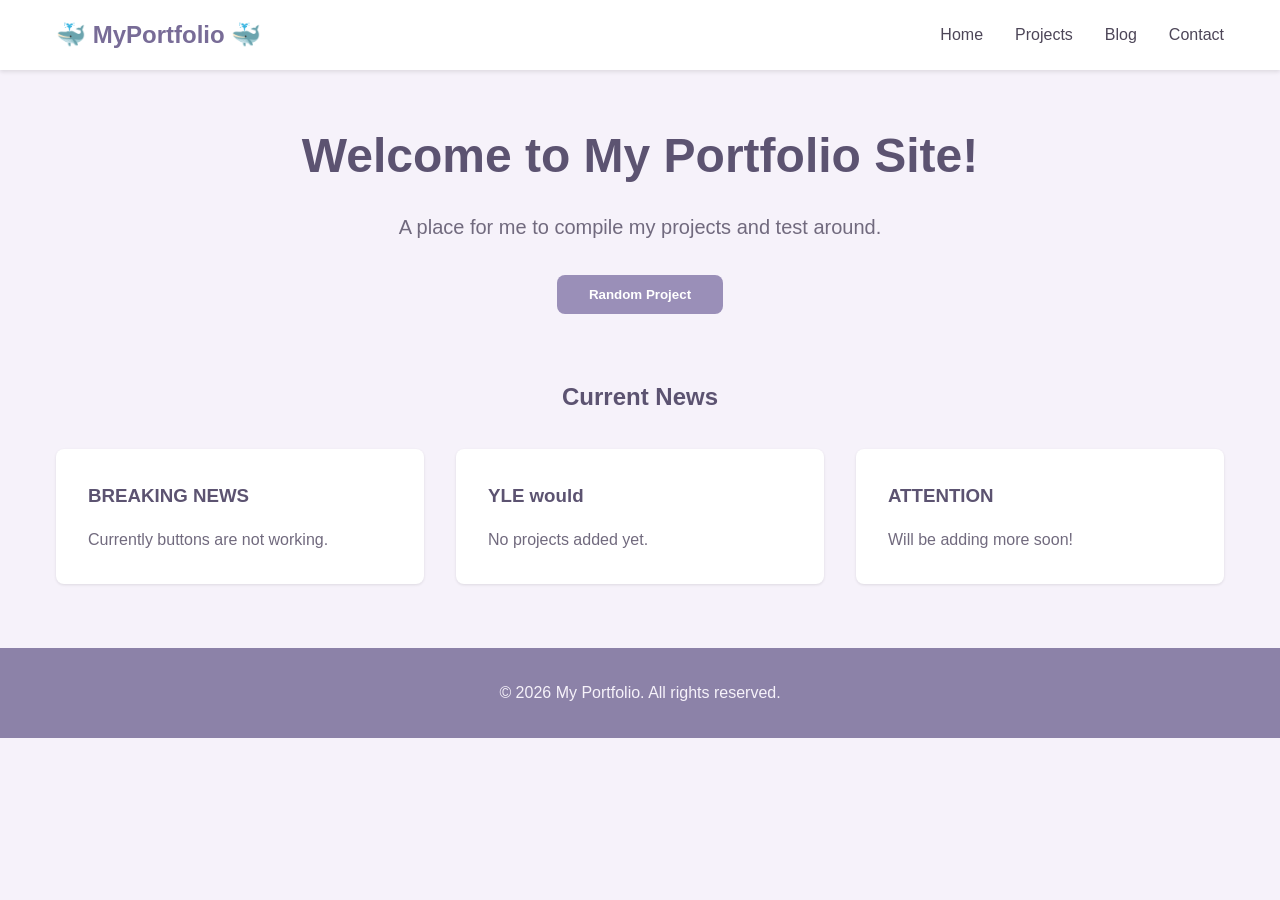
<file: index.html>
<!DOCTYPE html>
<html lang="en">
<head>
    <meta charset="UTF-8">
    <meta name="viewport" content="width=device-width, initial-scale=1.0">
    <title>My Website</title>
    
    <!-- This will be moved to a separate CSS file -->
    <style>
        * {    
            margin: 0;
            padding: 0;
            box-sizing: border-box;
        }

        body {
            cursor: url('kissa_cursor_52_1.png') 16 16, auto;
            font-family: -apple-system, BlinkMacSystemFont, 'Segoe UI', Roboto, Oxygen, Ubuntu, Cantarell, sans-serif;
            line-height: 1.6;
            color: #3F3A47;
            background: #F6F2FA;
        }

        header {
            background: #FFFFFF;
            padding: 1rem 0;
            box-shadow: 0 2px 4px rgba(0, 0, 0, 0.1);
            position: sticky;
            top: 0;
            z-index: 100;
        }

        nav {
            max-width: 1200px;
            margin: 0 auto;
            padding: 0 1rem;
            display: flex;
            justify-content: space-between;
            align-items: center;
            cursor: url('kissa_cursor_52_2.png') 16 16, auto;
        }

        .logo {
            font-size: 1.5rem;
            font-weight: 700;
            color: #786C97;
        }

        .nav-links {
            display: flex;
            gap: 2rem;
            list-style: none;
            cursor: url('kissa_cursor_52_2.png') 16 16, auto;
        }

        .nav-links a {
            text-decoration: none;
            color: #4D4658;
            font-weight: 500;
            transition: color 0.3s ease;
            cursor: url('kissa_cursor_52_2.png') 16 16, auto;
        }

        .nav-links a:hover {
            color: #A09ABC;
            cursor: url('kissa_cursor_52_2.png') 16 16, auto;
        }

        main {
            max-width: 1200px;
            margin: 3rem auto;
            padding: 0 1rem;
        }

        .hero {
            text-align: center;
            margin-bottom: 4rem;
        }

        .hero h1 {
            font-size: 3rem;
            margin-bottom: 1rem;
            color: #5C5371;
        }

        .hero p {
            font-size: 1.25rem;
            color: #716A7E;
            margin-bottom: 2rem;
        }

        .btn {
            display: inline-block;
            padding: 0.75rem 2rem;
            background: #9A8FB8;
            color: white;
            text-decoration: none;
            border-radius: 0.5rem;
            font-weight: 600;
            transition: background 0.3s ease;
            border: none;
            cursor: url('kissa_cursor_52_2.png') 16 16, auto;
        }

        .btn:hover {
            background: #B6A6CA;
        }

        .grid {
            display: grid;
            grid-template-columns: repeat(auto-fit, minmax(300px, 1fr));
            gap: 2rem;
            margin-bottom: 3rem;
        }

        .card {
            background: #FFFFFF;
            padding: 2rem;
            border-radius: 0.5rem;
            box-shadow: 0 1px 3px rgba(0, 0, 0, 0.1);
            transition: box-shadow 0.3s ease;
        }

        .card:hover {
            box-shadow: 0 4px 12px rgba(154, 143, 184, 0.35);
            cursor: url('15prosenttia_kissa.gif') 16 16, auto;
        }

        .card h3 {
            margin-bottom: 1rem;
            color: #5C5371;
        }

        .card p {
            color: #716A7E;
        }

        footer {
            background: #8C82A8;
            color: white;
            text-align: center;
            padding: 2rem 1rem;
            margin-top: 4rem;
        }

        footer p {
            margin: 0;
            color: #F6F2FA;
        }

        /*Stops here*/

        @media (max-width: 768px) {
            .hero h1 {
                font-size: 2rem;
            }

            .nav-links {
                gap: 1rem;
            }
        }
    </style>
</head>
<body>
    <header>
        <nav>
            <div class="logo">&#x1F433; MyPortfolio &#x1F433;</div>
            <ul class="nav-links">
                <li><a href="#home">Home</a></li>
                <li><a href="#projects">Projects</a></li>
                <li><a href="#blog">Blog</a></li>
                <li><a href="#contact">Contact</a></li>
            </ul>
        </nav>
    </header>

    <main>
        <section class="hero" id="home">
            <h1>Welcome to My Portfolio Site!</h1>
            <p>A place for me to compile my projects and test around.</p>
            <button class="btn">Random Project</button>
        </section>

        <section id="projects">
            <h2 style="text-align: center; margin-bottom: 2rem; color: #5C5371;">Current News</h2>
            <div class="grid">
                <div class="card">
                    <h3>BREAKING NEWS</h3>
                    <p>Currently buttons are not working.</p>
                </div>
                <div class="card">
                    <h3>YLE would</h3>
                    <p>No projects added yet.</p>
                </div>
                <div class="card">
                    <h3>ATTENTION</h3>
                    <p>Will be adding more soon!</p>
                </div>
            </div>
        </section>
    </main>

    <footer>
        <p>&copy; 2026 My Portfolio. All rights reserved.</p>
    </footer>
</body>
</html>
</file>
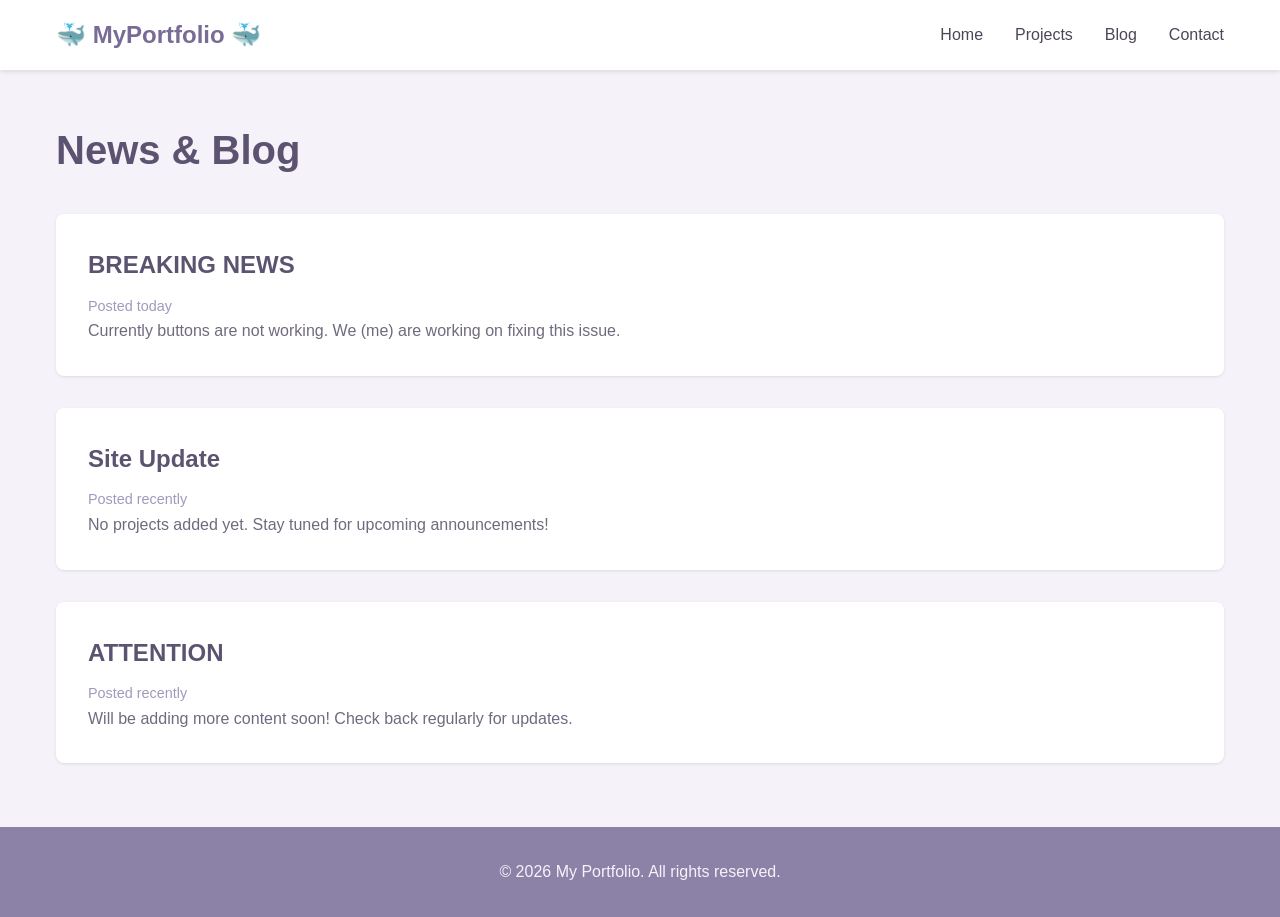
<file: news.html>
<!DOCTYPE html>
<html lang="en">
<head>
    <meta charset="UTF-8">
    <meta name="viewport" content="width=device-width, initial-scale=1.0">
    <title>Blog - My Website</title>
    
    <style>
        * {    
            margin: 0;
            padding: 0;
            box-sizing: border-box;
        }

        body {
            font-family: -apple-system, BlinkMacSystemFont, 'Segoe UI', Roboto, Oxygen, Ubuntu, Cantarell, sans-serif;
            line-height: 1.6;
            color: #3F3A47;
            background: #F6F2FA;
        }

        header {
            background: #FFFFFF;
            padding: 1rem 0;
            box-shadow: 0 2px 4px rgba(0, 0, 0, 0.1);
            position: sticky;
            top: 0;
            z-index: 100;
        }

        nav {
            max-width: 1200px;
            margin: 0 auto;
            padding: 0 1rem;
            display: flex;
            justify-content: space-between;
            align-items: center;
        }

        .logo {
            font-size: 1.5rem;
            font-weight: 700;
            color: #786C97;
        }

        .nav-links {
            display: flex;
            gap: 2rem;
            list-style: none;
        }

        .nav-links a {
            text-decoration: none;
            color: #4D4658;
            font-weight: 500;
            transition: color 0.3s ease;
        }

        .nav-links a:hover {
            color: #A09ABC;
        }

        main {
            max-width: 1200px;
            margin: 3rem auto;
            padding: 0 1rem;
        }

        h1 {
            font-size: 2.5rem;
            margin-bottom: 2rem;
            color: #5C5371;
        }

        .news-item {
            background: #FFFFFF;
            padding: 2rem;
            border-radius: 0.5rem;
            box-shadow: 0 1px 3px rgba(0, 0, 0, 0.1);
            margin-bottom: 2rem;
            transition: box-shadow 0.3s ease;
        }

        .news-item:hover {
            box-shadow: 0 4px 12px rgba(154, 143, 184, 0.35);
        }

        .news-item h2 {
            margin-bottom: 0.5rem;
            color: #5C5371;
        }

        .news-date {
            color: #A09ABC;
            font-size: 0.9rem;
            margin-bottom: 1rem;
        }

        .news-item p {
            color: #716A7E;
        }

        footer {
            background: #8C82A8;
            color: white;
            text-align: center;
            padding: 2rem 1rem;
            margin-top: 4rem;
        }

        footer p {
            margin: 0;
            color: #F6F2FA;
        }

        @media (max-width: 768px) {
            h1 {
                font-size: 1.75rem;
            }

            .nav-links {
                gap: 1rem;
            }
        }
    </style>
</head>
<body>
    <header>
        <nav>
            <div class="logo">&#x1F433; MyPortfolio &#x1F433;</div>
            <ul class="nav-links">
                <li><a href="index.html#home">Home</a></li>
                <li><a href="index.html#projects">Projects</a></li>
                <li><a href="news.html">Blog</a></li>
                <li><a href="index.html#contact">Contact</a></li>
            </ul>
        </nav>
    </header>

    <main>
        <h1>News & Blog</h1>

        <div class="news-item">
            <h2>BREAKING NEWS</h2>
            <span class="news-date">Posted today</span>
            <p>Currently buttons are not working. We (me) are working on fixing this issue.</p>
        </div>

        <div class="news-item">
            <h2>Site Update</h2>
            <span class="news-date">Posted recently</span>
            <p>No projects added yet. Stay tuned for upcoming announcements!</p>
        </div>

        <div class="news-item">
            <h2>ATTENTION</h2>
            <span class="news-date">Posted recently</span>
            <p>Will be adding more content soon! Check back regularly for updates.</p>
        </div>
    </main>

    <footer>
        <p>&copy; 2026 My Portfolio. All rights reserved.</p>
    </footer>
</body>
</html>
</file>
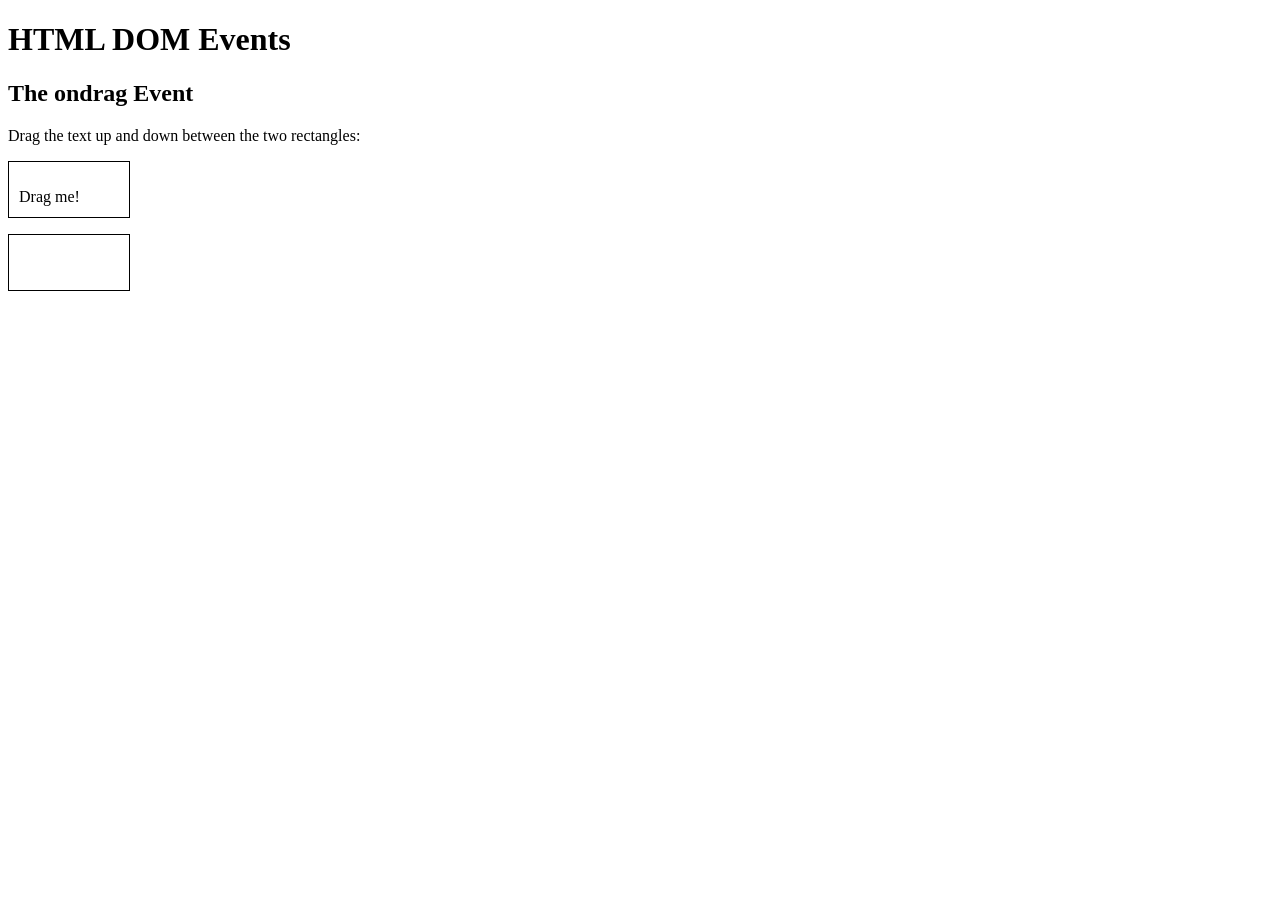
<file: catdragPROJECT/funTEST.html>
<!DOCTYPE HTML>
<html>
<script src="funTEST.js"></script>
<style>
.droptarget {
  width: 100px; 
  height: 35px;
  padding: 10px;
  border: 1px solid black;
}
</style>

<body>
<h1>HTML DOM Events</h1>
<h2>The ondrag Event</h2>

<p>Drag the text up and down between the two rectangles:</p>

<div class="droptarget" ondrop="drop(event)" ondragover="allowDrop(event)">
  <p ondragstart="dragStart(event)" ondrag="dragging(event)" draggable="true" id="dragtarget">Drag me!</p>
</div>

<p id="demo"></p>

<div class="droptarget" ondrop="drop(event)" ondragover="allowDrop(event)"></div>

<!--
  <script>
function dragStart(event) {
  event.dataTransfer.setData("Text", event.target.id);
}

function dragging(event) {
  document.getElementById("demo").innerHTML = "The p element is being dragged";
}

function allowDrop(event) {
  event.preventDefault();
}

function drop(event) {
  event.preventDefault();
  const data = event.dataTransfer.getData("Text");
  event.target.appendChild(document.getElementById(data));
  document.getElementById("demo").innerHTML = "The p element was dropped";
}
  </script>
-->

</body>
</html>
</file>
